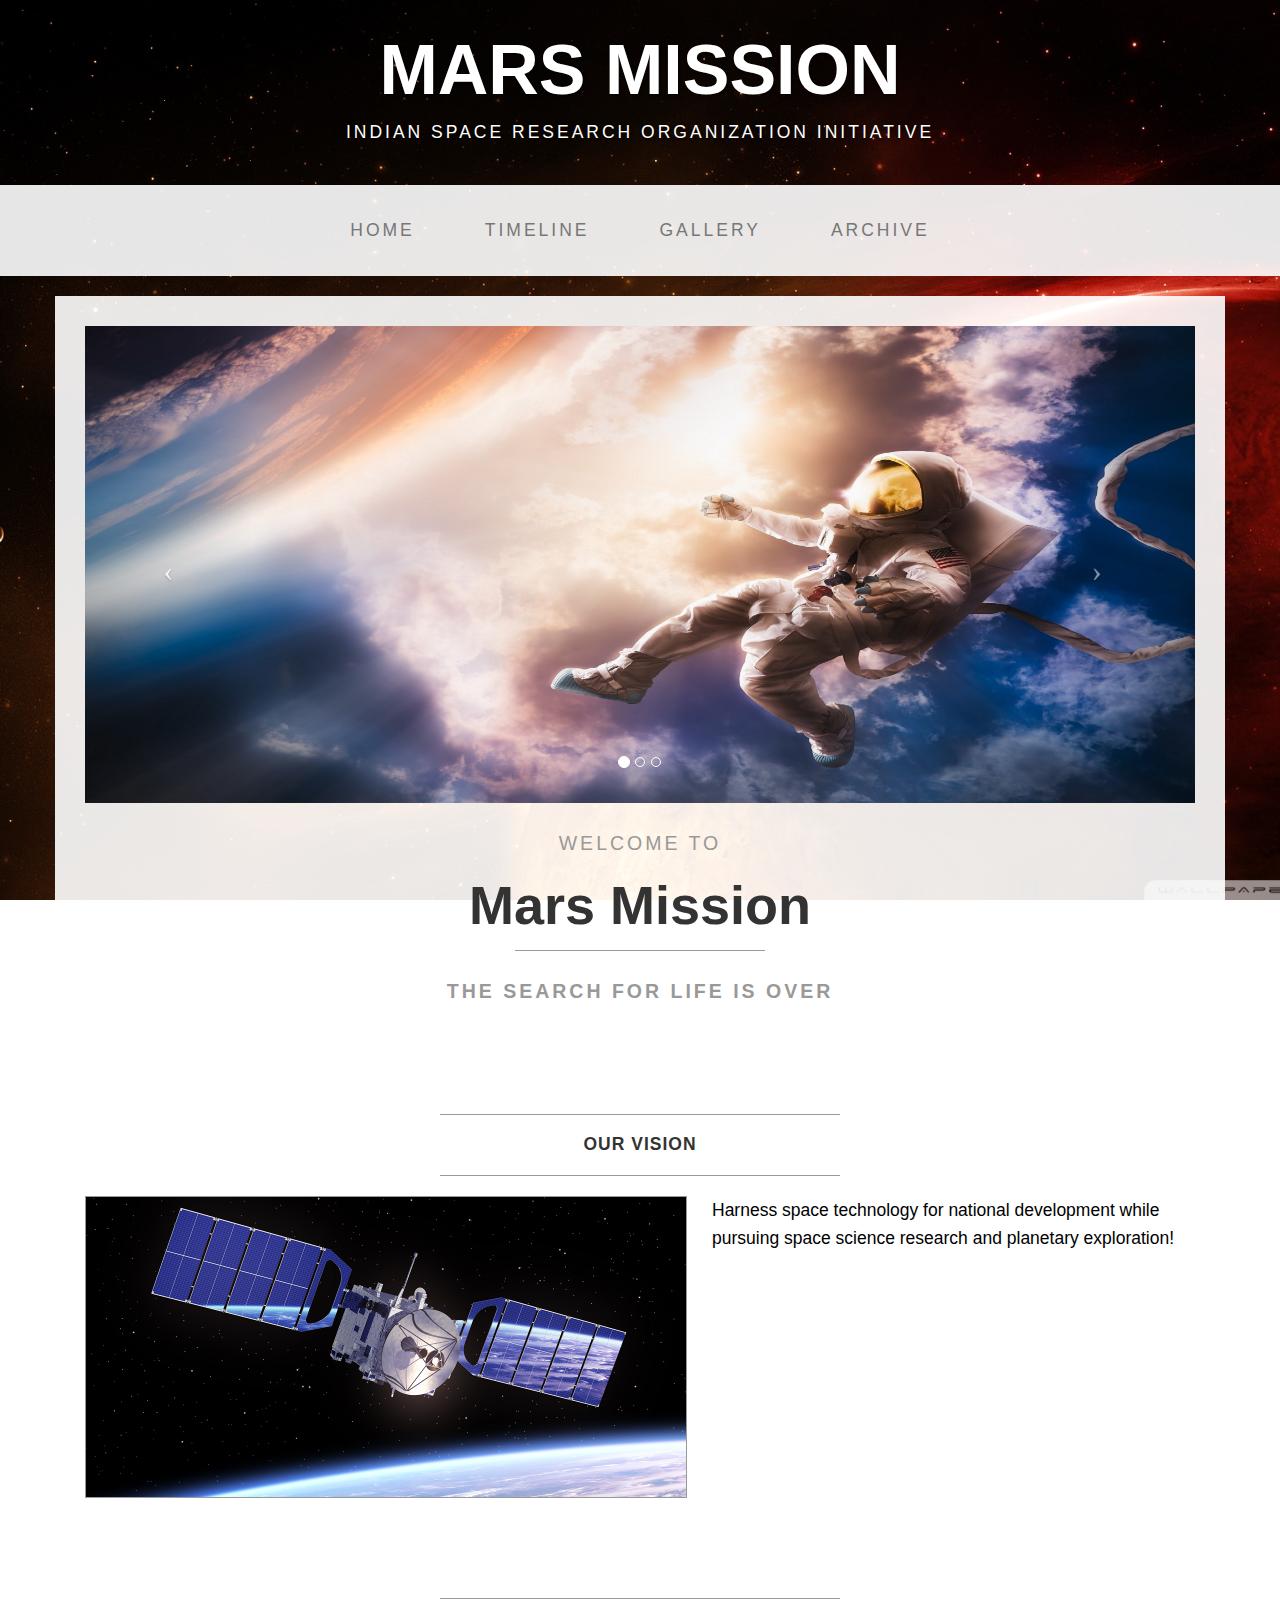
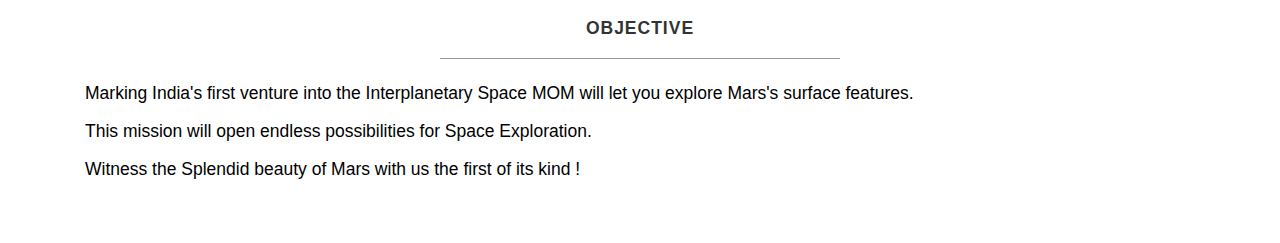
<file: index.html>
<!DOCTYPE html>
<html lang="en">

<head>
    <meta charset="utf-8">
    <meta name="viewport" content="width=device-width, initial-scale=1.0">
    <meta name="description" content="">
    <meta name="author" content="">

    <title>MARS MISSION</title>

    <!-- CSS -->
    <link href="css/bootstrap.css" rel="stylesheet">

    <link href="css/business-casual.css" rel="stylesheet">
</head>

<body>

    <div class="brand">MARS MISSION</div>
    <div class="address-bar">INDIAN SPACE RESEARCH ORGANIZATION INITIATIVE</div>

    <nav class="navbar navbar-default" role="navigation">
        <div class="container">
            <div class="navbar-header">
                <button type="button" class="navbar-toggle" data-toggle="collapse" data-target=".navbar-ex1-collapse">
                    <span class="sr-only">Toggle navigation</span>
                    <span class="icon-bar"></span>
                    <span class="icon-bar"></span>
                    <span class="icon-bar"></span>
                </button>
                <a class="navbar-brand" href="index.html">MARS MISSION</a>
            </div>

            <!-- Links-->
            <div class="collapse navbar-collapse navbar-ex1-collapse">
                <ul class="nav navbar-nav">
                    <li><a href="index.html">Home</a>
                    </li>
                    <li><a href="timeline.html">Timeline</a>
                    </li>
                    <li><a href="gallery.html">Gallery</a>
                    </li>
                    <li><a href="archive.html">Archive</a>
                    </li>
                </ul>
            </div>
        </div>
        <!--container -->
    </nav>

    <div class="container">

        <div class="row">
            <div class="box">
                <div class="col-lg-12 text-center">
                    <div id="carousel-example-generic" class="carousel slide">
                        <!-- commands -->
                        <ol class="carousel-indicators hidden-xs">
                            <li data-target="#carousel-example-generic" data-slide-to="0" class="active"></li>
                            <li data-target="#carousel-example-generic" data-slide-to="1"></li>
                            <li data-target="#carousel-example-generic" data-slide-to="2"></li>
                        </ol>

                        <!-- slides -->
                        <div class="carousel-inner">
                            <div class="item active">
                                <img class="img-responsive img-full" src="img/special3s.jpg" alt="">
                            </div>
                            <div class="item">
                                <img class="img-responsive img-full" src="img/special4.jpg" alt="">
                            </div>
                            <div class="item">
                                <img class="img-responsive img-full" src="img/intro-pic1.jpg" alt="">
                            </div>
                        </div>

                        <!-- Controls -->
                        <a class="left carousel-control" href="#carousel-example-generic" data-slide="prev">
                            <span class="icon-prev"></span>
                        </a>
                        <a class="right carousel-control" href="#carousel-example-generic" data-slide="next">
                            <span class="icon-next"></span>
                        </a>
                    </div>
                    <h2>
                        <small>Welcome to</small>
                    </h2>
                    <h1>
                        <span class="brand-name">Mars mission</span>
                    </h1>
                    <hr class="tagline-divider">
                    <h2>
                        <small><strong>The Search For Life is Over </strong></small>
                    </h2>
                </div>
            </div>
        </div>

        <div class="row">
            <div class="box">
                <div class="col-lg-12">
                    <hr>
                    <h2 class="intro-text text-center"> <strong>OUR VISION</strong>
                    </h2>
                    <hr>
                    <img class="img-responsive img-border img-left" src="img/intro-pic.jpg" alt="">
                    <hr class="visible-xs">
                  
                    <p>Harness space technology for national development while pursuing space science research and planetary exploration! </p>
                </div>
            </div>
        </div>

        <div class="row">
            <div class="box">
                <div class="col-lg-12">
                    <hr>
                    <h2 class="intro-text text-center"><strong>OBJECTIVE</strong>
                    </h2>
                    <hr>
                    <p>Marking India's first venture into the Interplanetary Space MOM will let you explore Mars's surface features. </p>
                    <p>This mission will open endless possibilities for Space Exploration.</p>
					<p>Witness the Splendid beauty of Mars with us the first of its kind !</p>
                </div>
            </div>
        </div>

    </div>
    



    <!-- JavaScript -->
    <script src="js/jquery-1.10.2.js"></script>
    <script src="js/bootstrap.js"></script>
    <script>
    // Activates the Carousel
    $('.carousel').carousel({
        interval: 5000
    })
    </script>

</body>

</html>
</file>
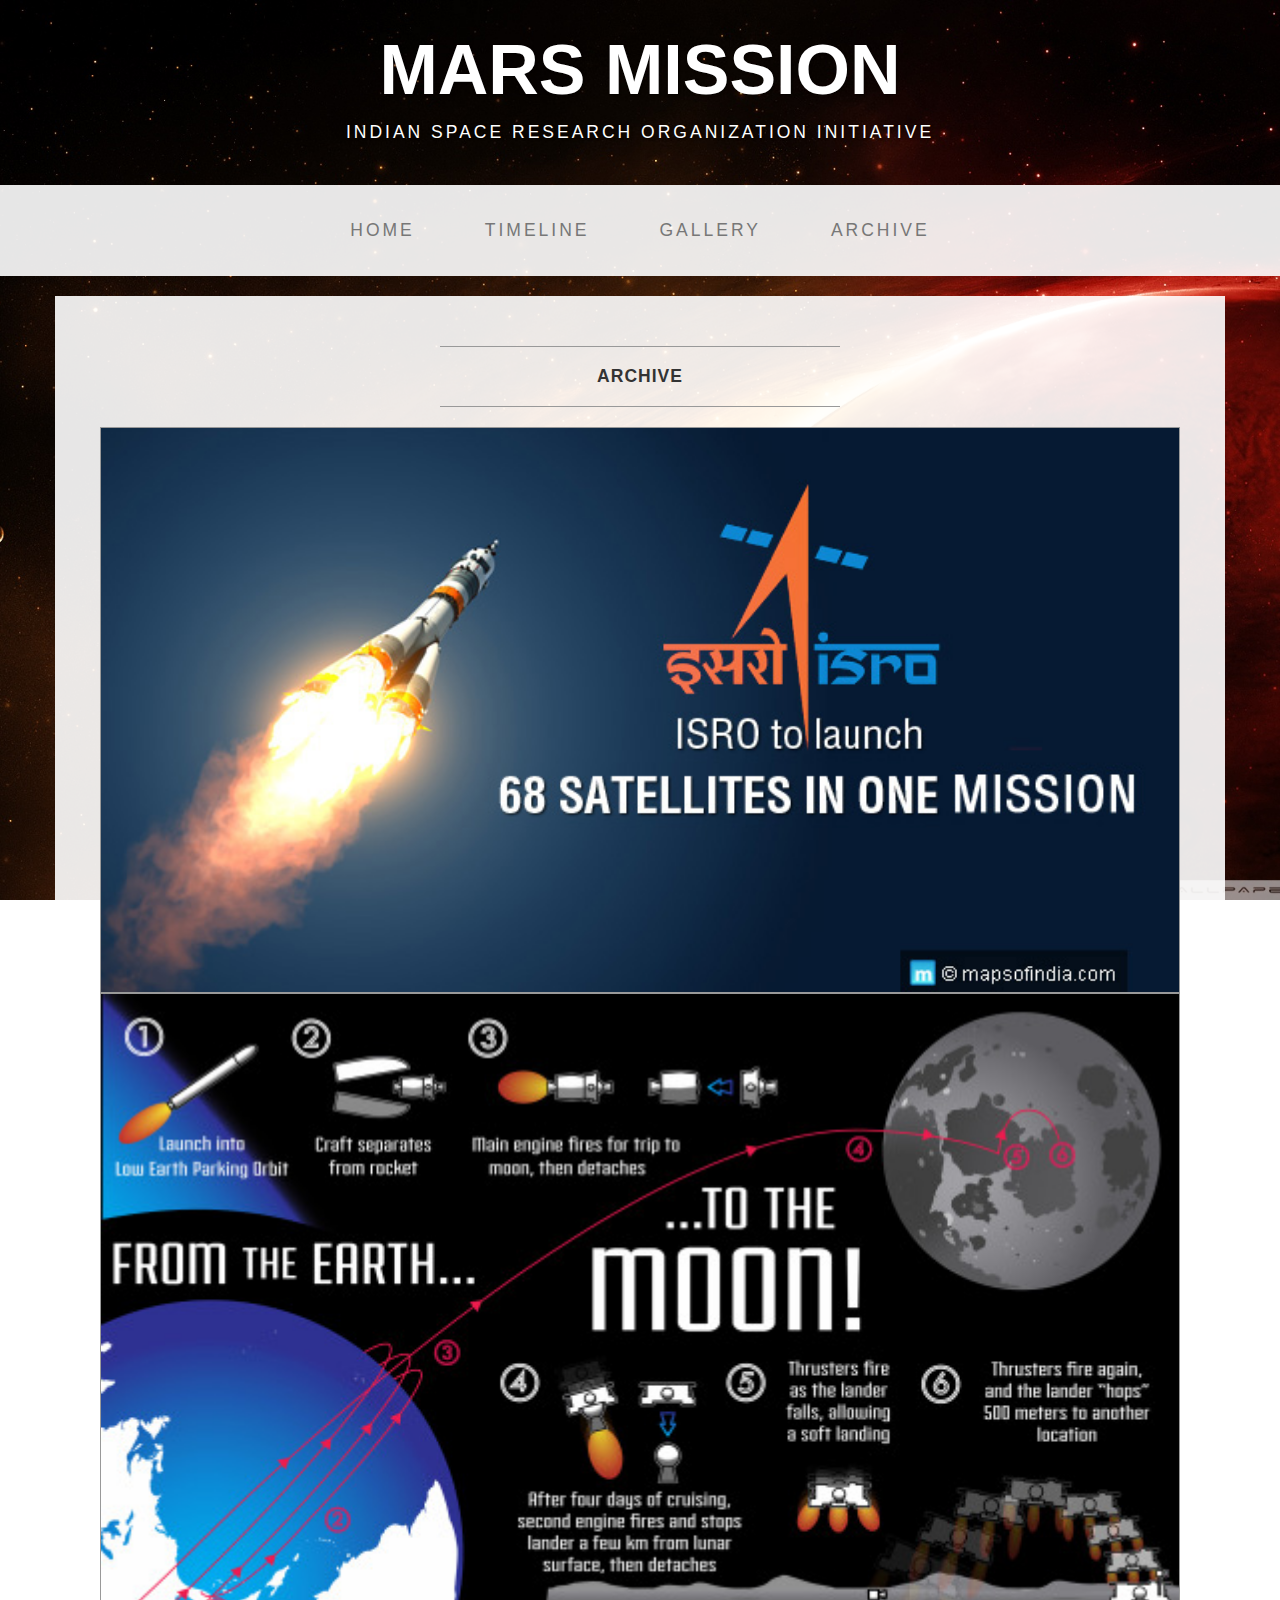
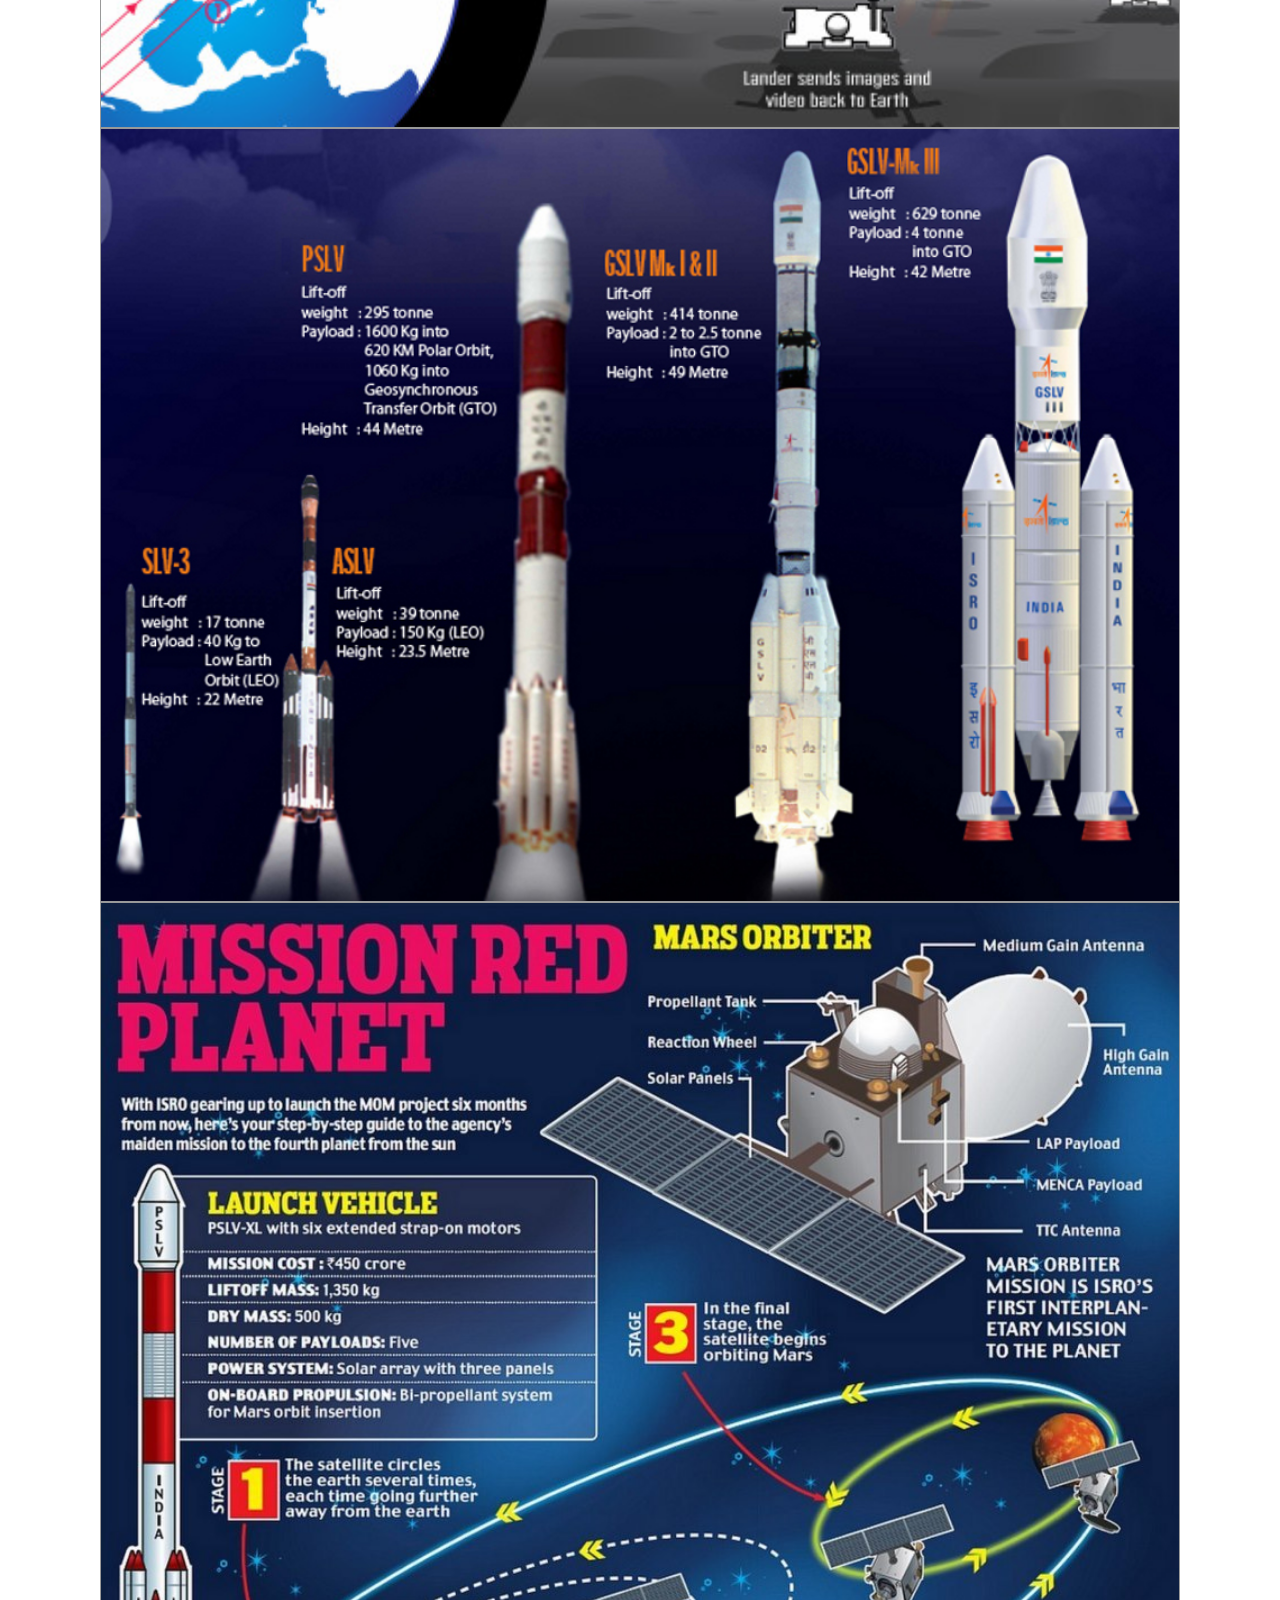
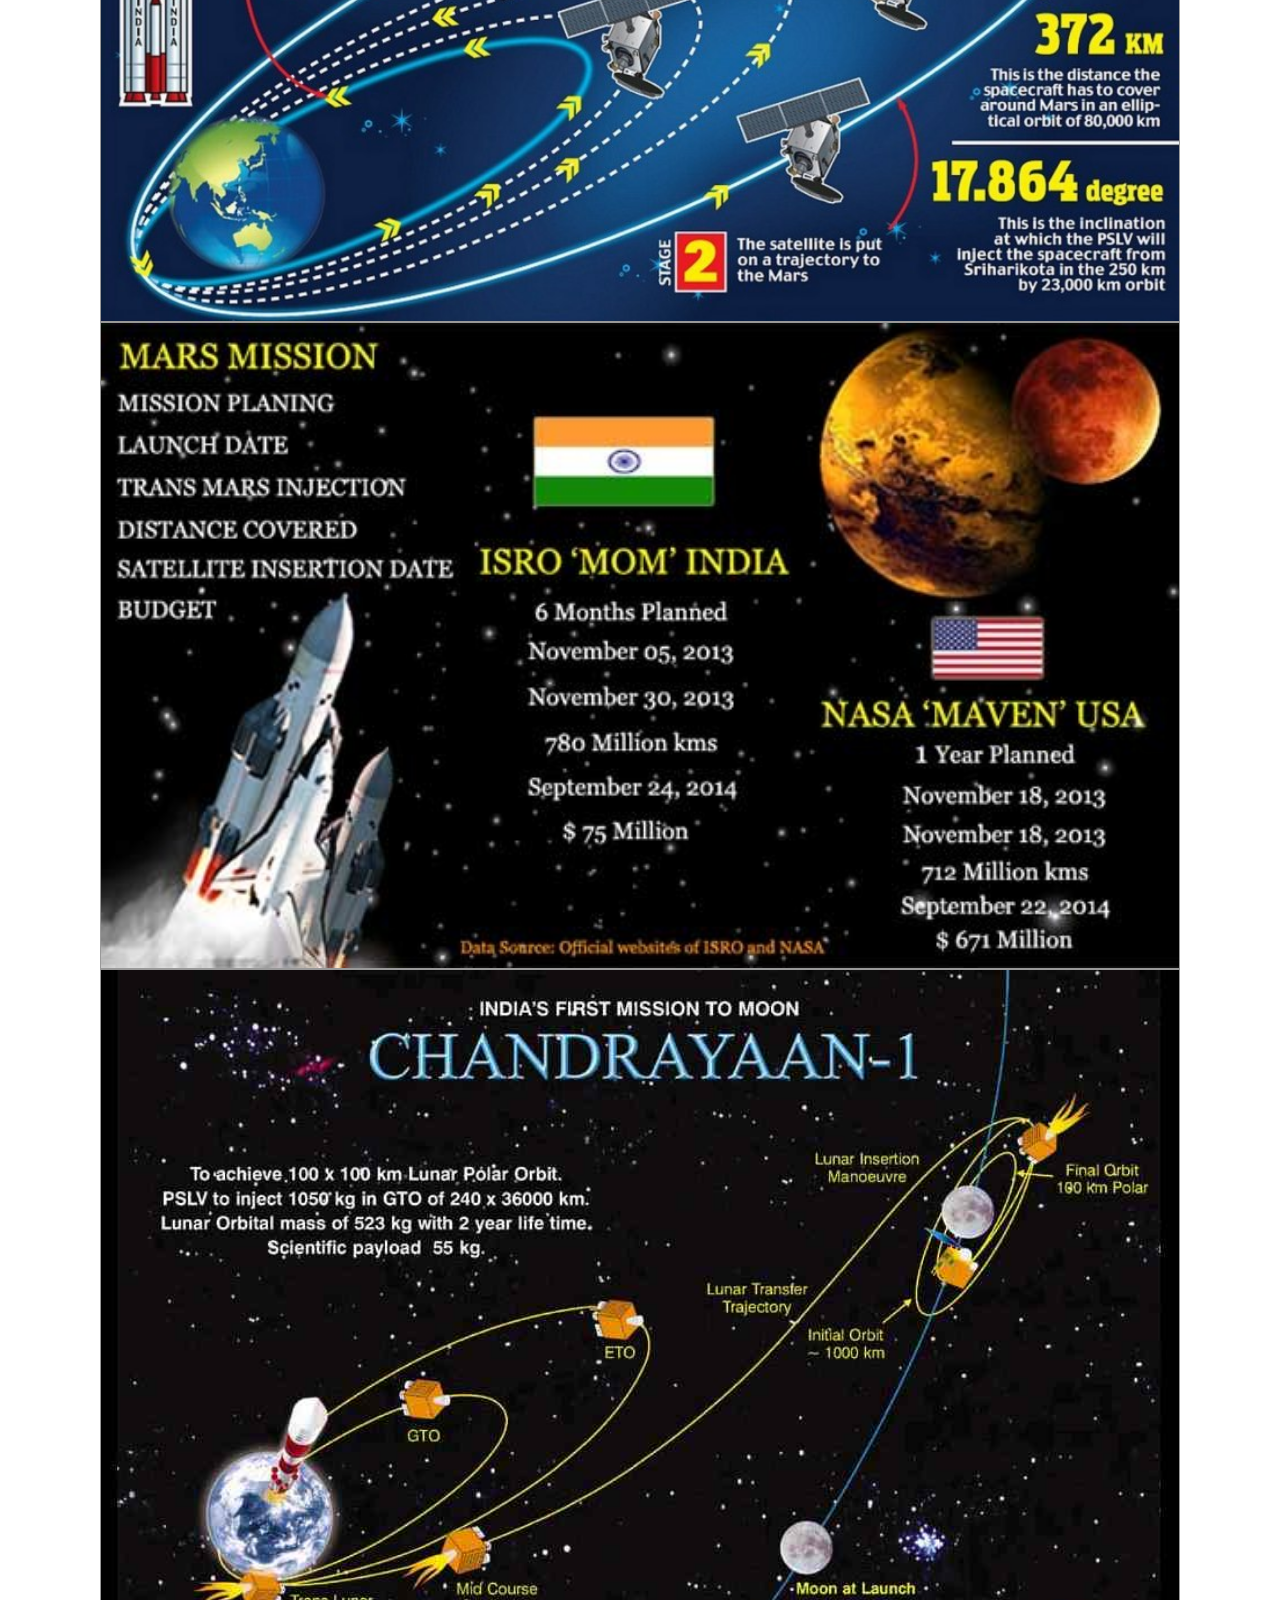
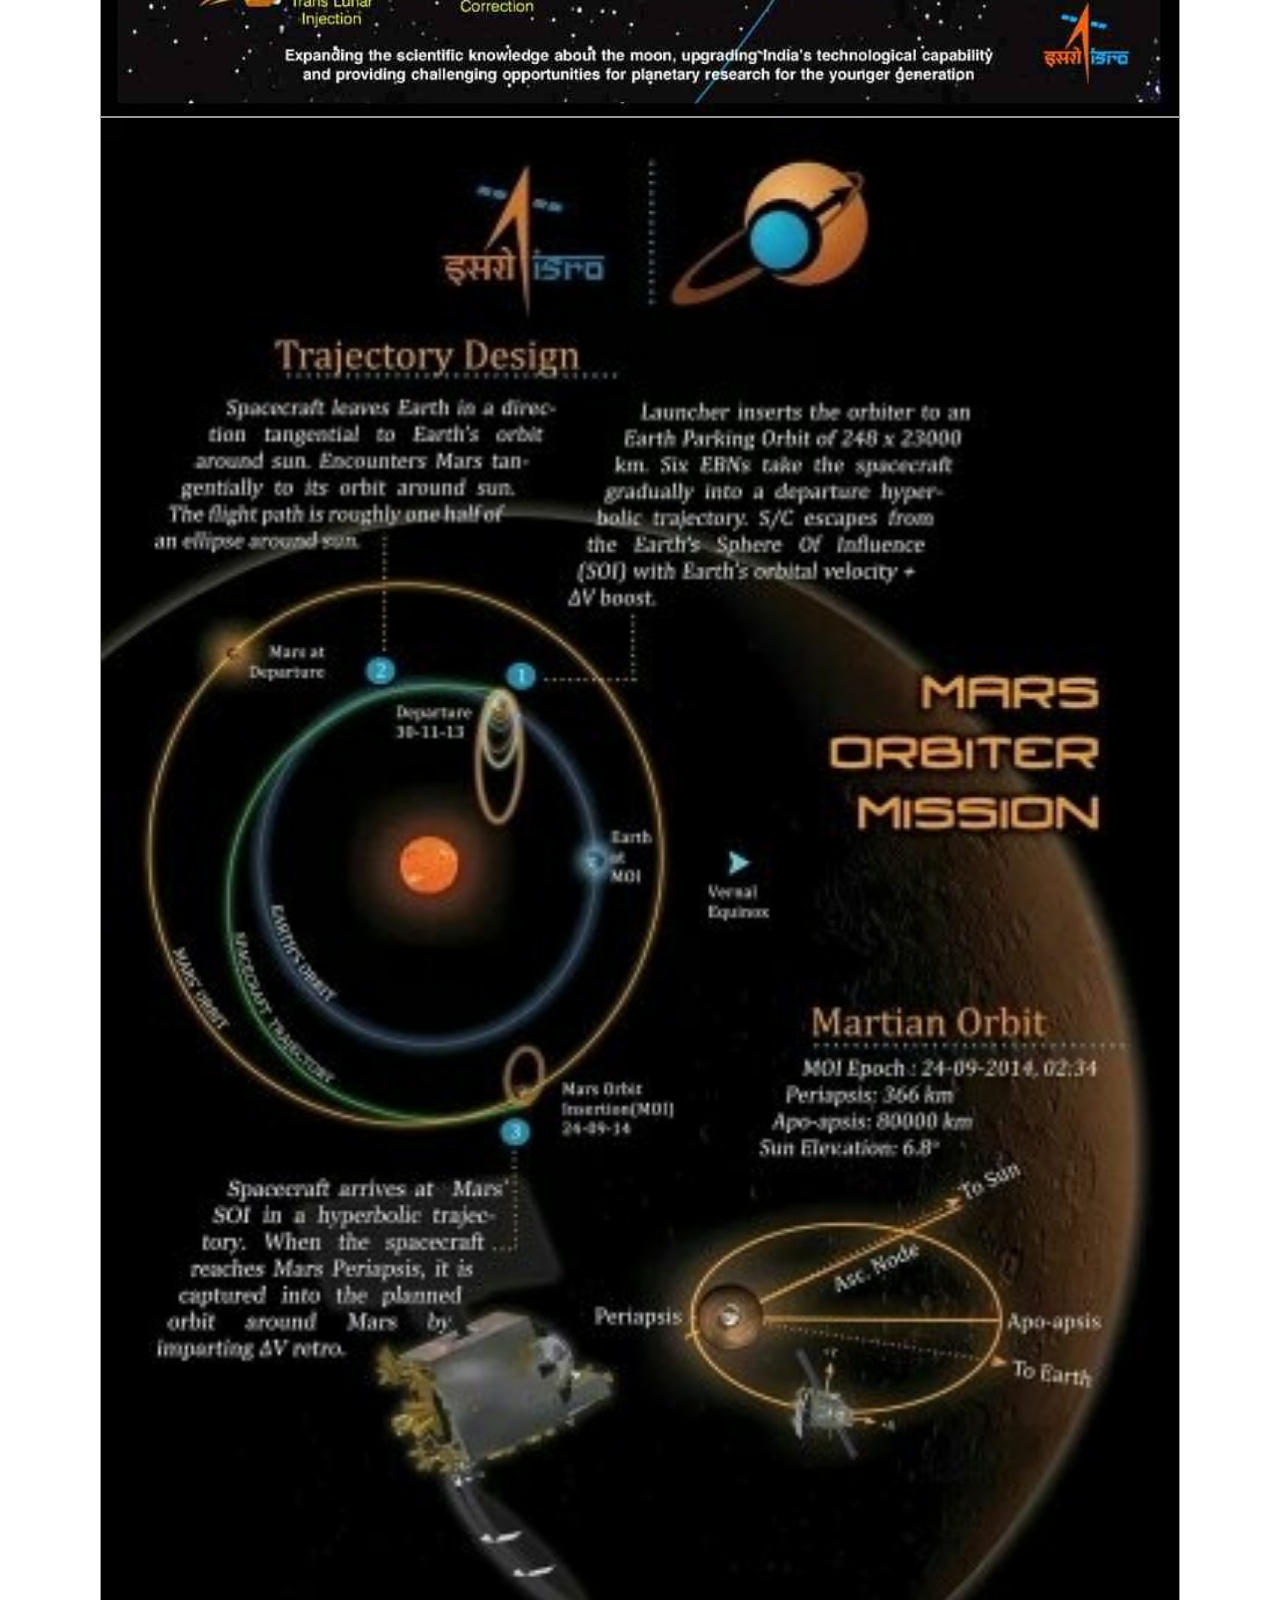
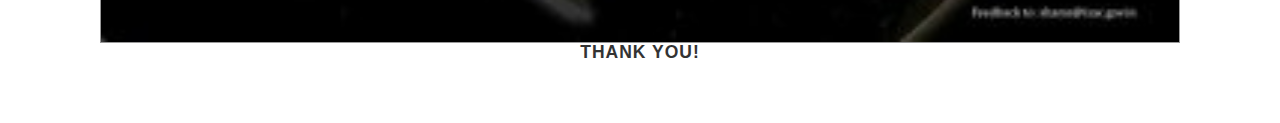
<file: archive.html>
<!DOCTYPE html>
<html lang="en">

<head>
    <meta charset="utf-8">
    <meta name="viewport" content="width=device-width, initial-scale=1.0">
    <meta name="description" content="">
    <meta name="author" content="">

    <title>Archive-Mars Mission</title>

    <!--CSS -->
    <link href="css/bootstrap.css" rel="stylesheet">

    <link href="css/business-casual.css" rel="stylesheet">
</head>

<body>

    <div class="brand">MARS MISSION</div>
    <div class="address-bar">INDIAN SPACE RESEARCH ORGANIZATION INITIATIVE</div>

    <nav class="navbar navbar-default" role="navigation">
        <div class="container">
            <div class="navbar-header">
                <button type="button" class="navbar-toggle" data-toggle="collapse" data-target=".navbar-ex1-collapse">
                    <span class="sr-only">Toggle navigation</span>
                    <span class="icon-bar"></span>
                    <span class="icon-bar"></span>
                    <span class="icon-bar"></span>
                </button>
                <a class="navbar-brand" href="index.html">MARS MISSION</a>
            </div>

            <!-- links-->
            <div class="collapse navbar-collapse navbar-ex1-collapse">
                <ul class="nav navbar-nav">
                    <li><a href="index.html">Home</a>
                    </li>
                    <li><a href="timeline.html">Timeline</a>
                    </li>
                    <li><a href="gallery.html">Gallery</a>
                    </li>
                    <li><a href="archive.html">Archive</a>
                    </li>
                </ul>
            </div>
        </div>
        <!-- /.container -->
    </nav>

    <div class="container">

        <div class="row">
            <div class="box">
                <div class="col-lg-12">
                    <hr>
                    <h2 class="intro-text text-center"> <strong>archive</strong>
                    </h2>
                    <hr>
				<div class="col-lg-12 text-center">
                    <img class="img-responsive img-border img-full" src="img\archive1.jpg" alt="">
				</div>
				
				<hr>
				<div class="col-lg-12 text-center">
                    <img class="img-responsive img-border img-full" src="img\archive2.jpg" alt="">
				</div>
				<div class="col-lg-12 text-center">
                    <img class="img-responsive img-border img-full" src="img\archive3.jpg" alt="">
				</div>
				<div class="col-lg-12 text-center">
                    <img class="img-responsive img-border img-full" src="img\archive4.jpg" alt="">
				</div>
				<div class="col-lg-12 text-center">
                    <img class="img-responsive img-border img-full" src="img\archive5.jpg" alt="">
				</div><div class="col-lg-12 text-center">
                    <img class="img-responsive img-border img-full" src="img\archive6.jpg" alt="">
				</div><div class="col-lg-12 text-center">
                    <img class="img-responsive img-border img-full" src="img\archive7.jpg" alt="">
				</div>
				</div>
				<h1 class="intro-text text-center"><strong>THANK YOU!</strong></h1>
				
    <!-- JavaScript -->
    <script src="js/jquery-1.10.2.js"></script>
    <script src="js/bootstrap.js"></script>

</body>

</html>
</file>
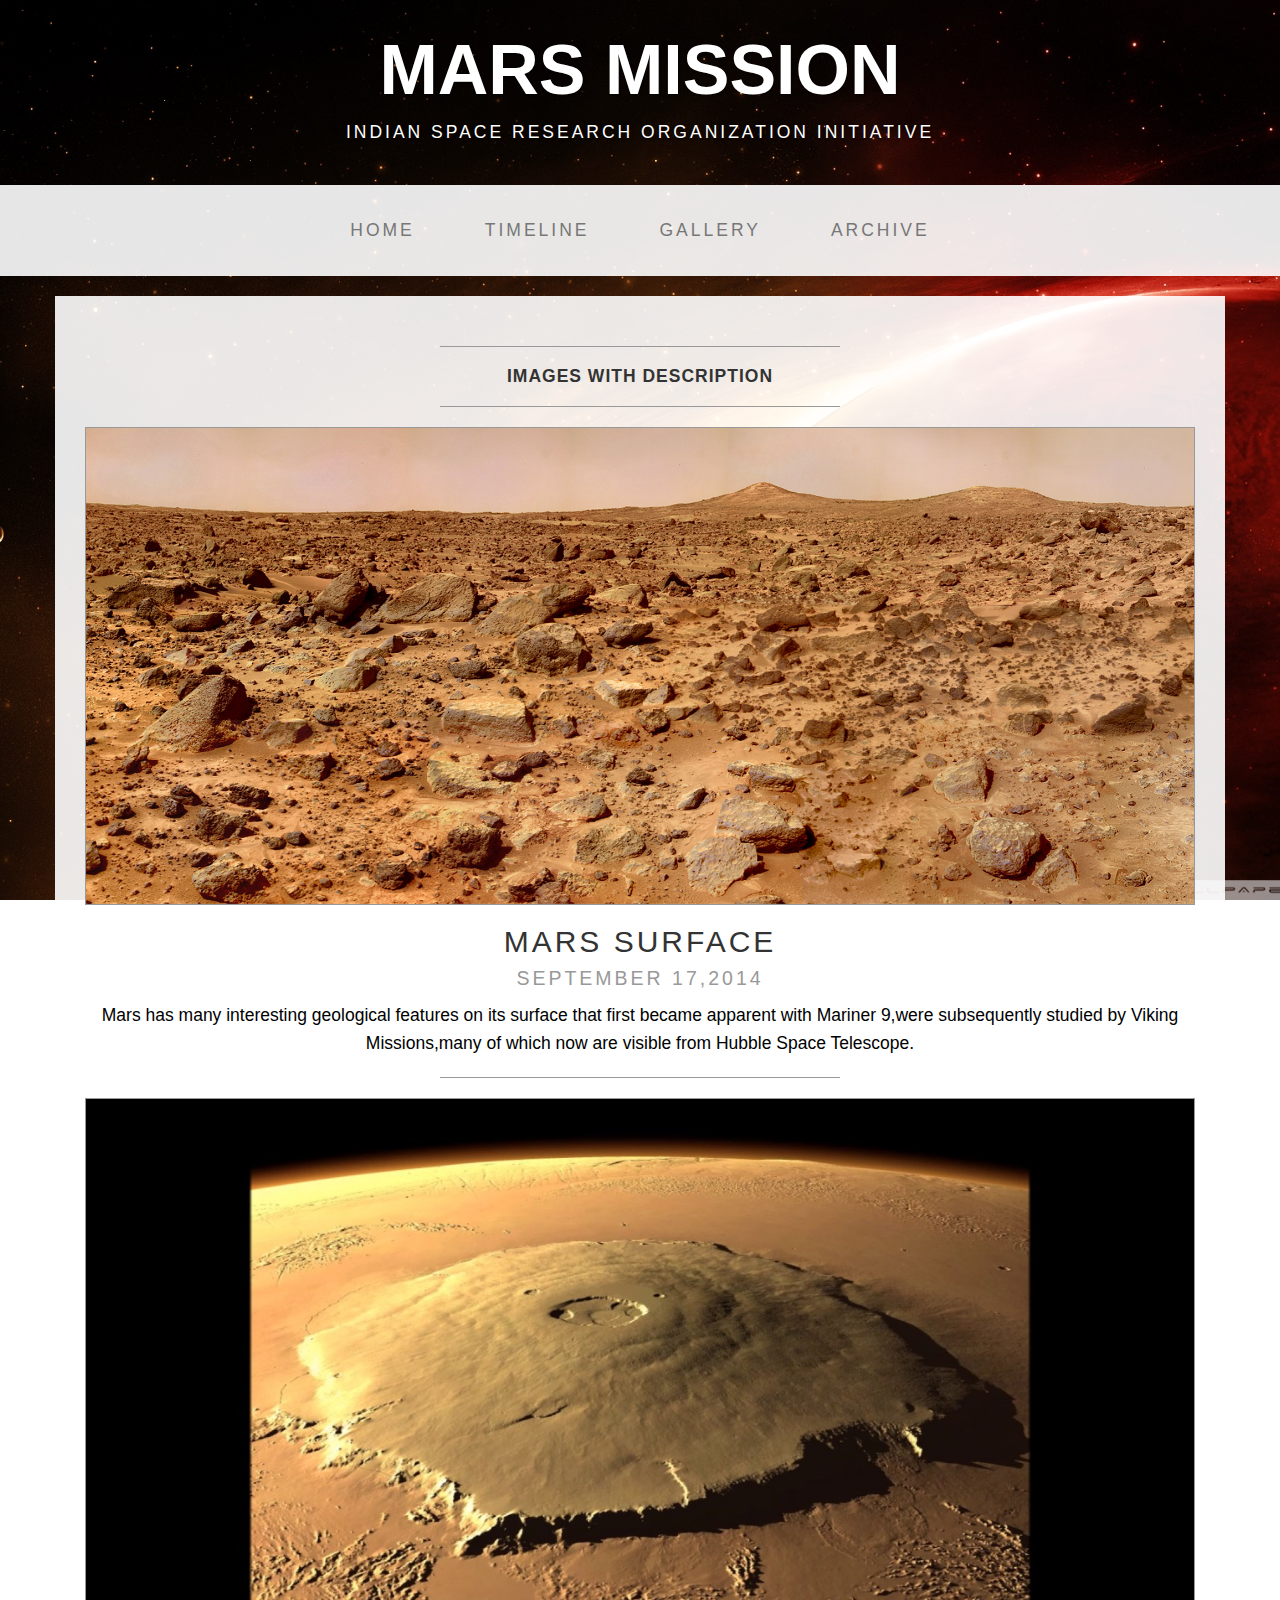
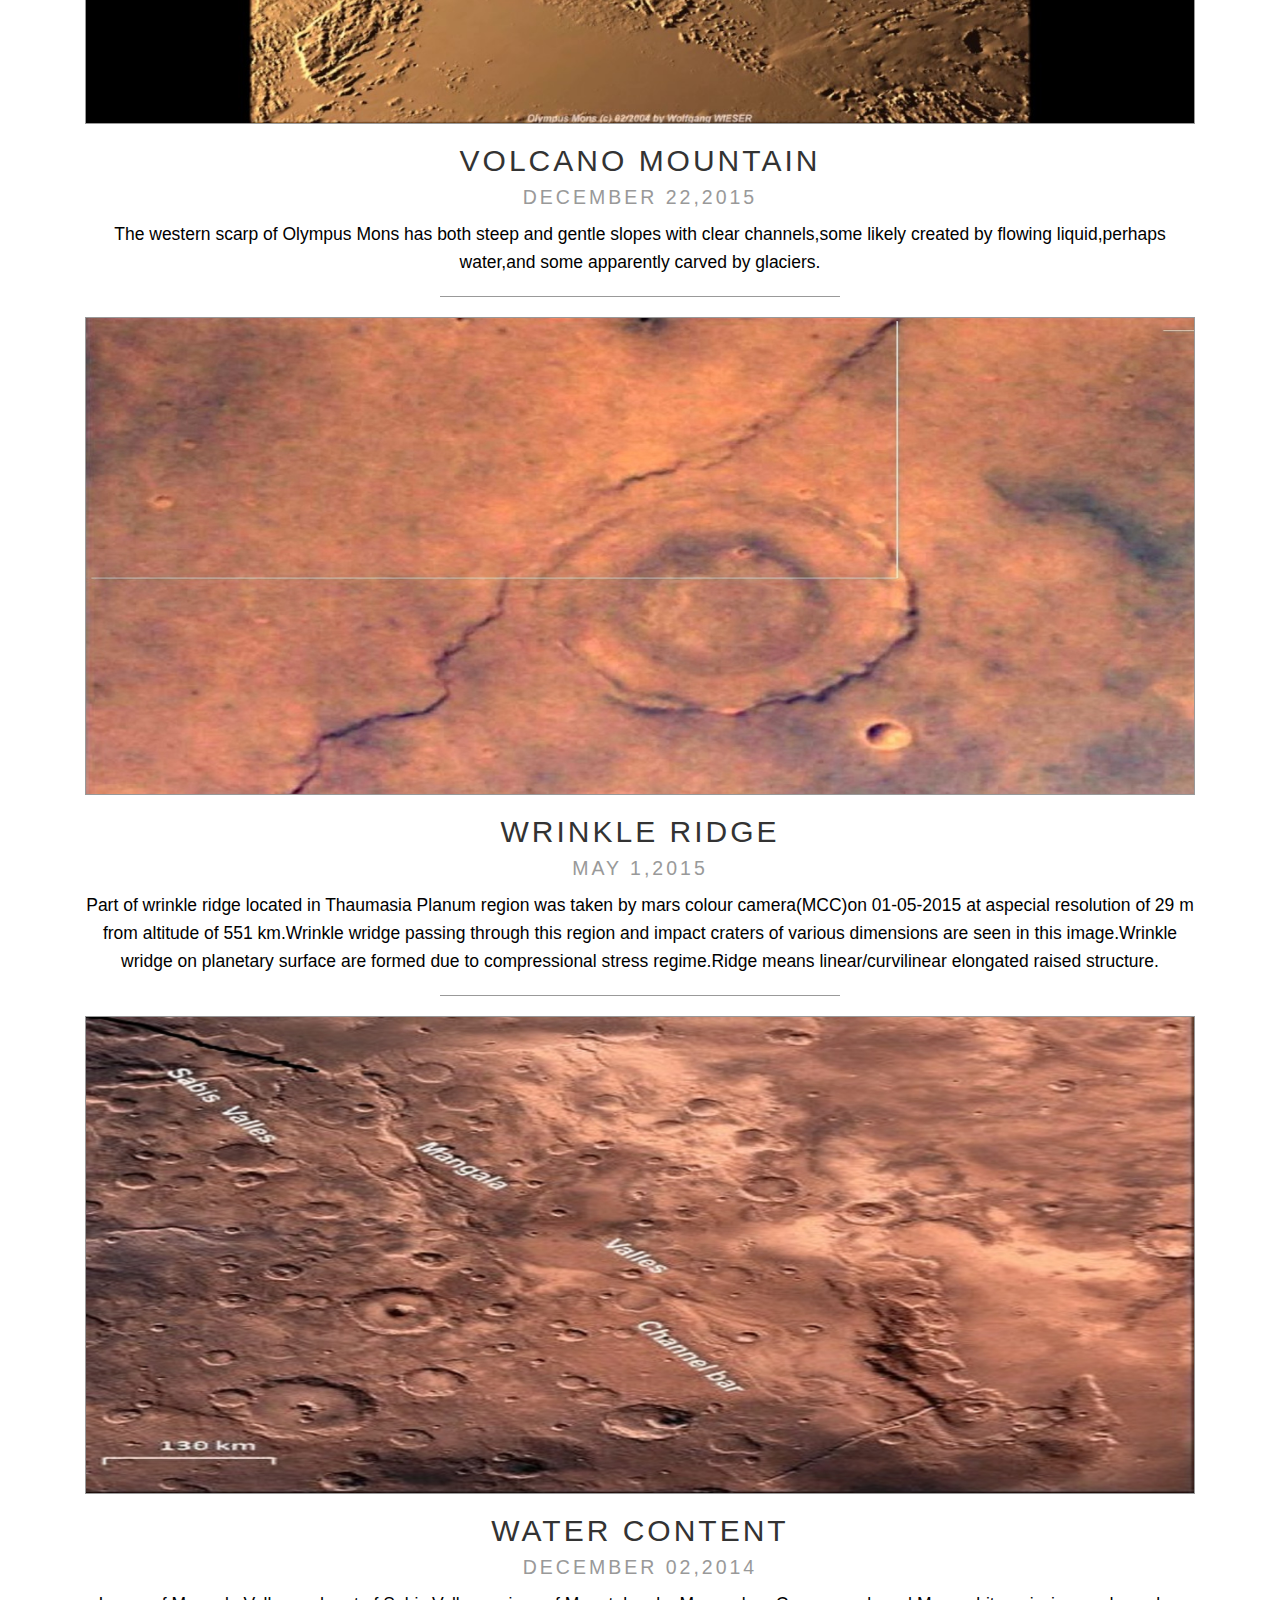
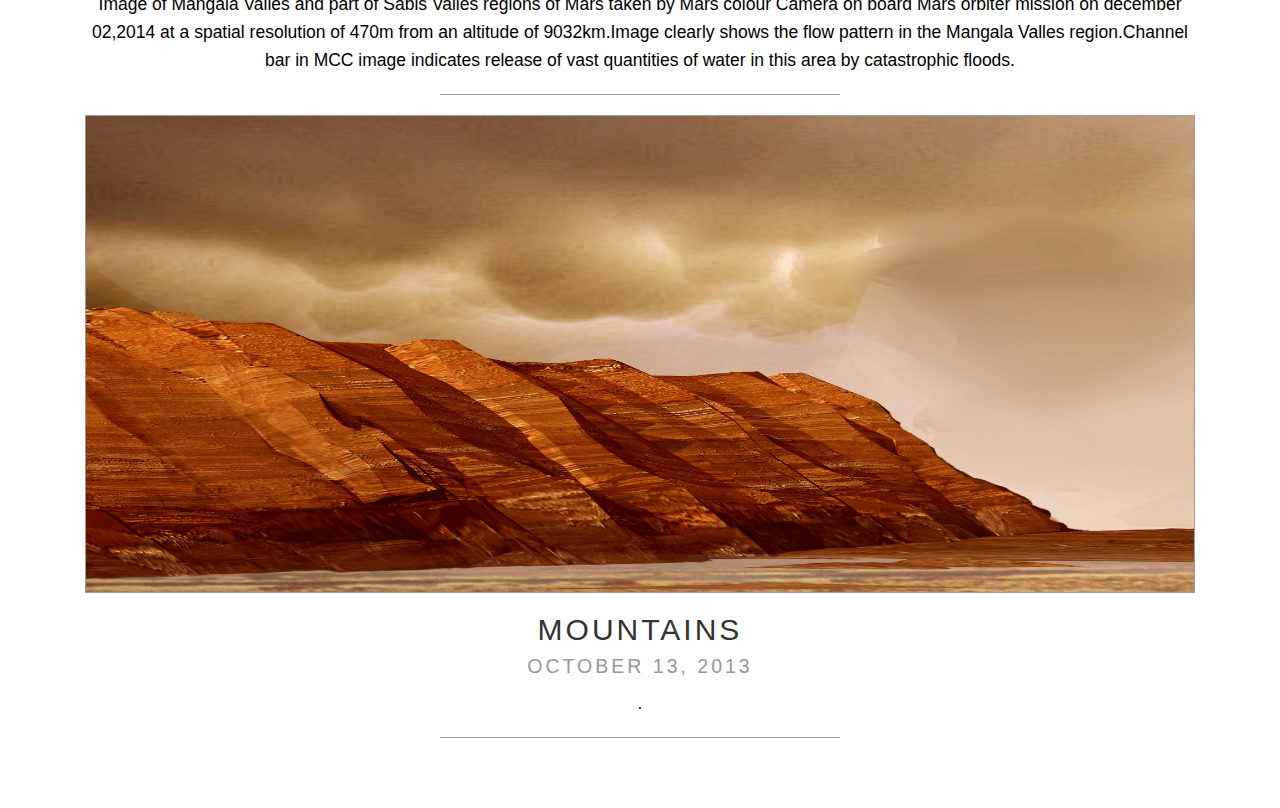
<file: gallery.html>
<!DOCTYPE html>
<html lang="en">

<head>
    <meta charset="utf-8">
    <meta name="viewport" content="width=device-width, initial-scale=1.0">
    <meta name="description" content="">
    <meta name="author" content="">

    <title>Gallery-Mars Mission</title>

    <!-- CSS -->
    <link href="css/bootstrap.css" rel="stylesheet">

    <link href="css/business-casual.css" rel="stylesheet">
</head>

<body>

    <div class="brand">MARS MISSION</div>
    <div class="address-bar">INDIAN SPACE RESEARCH ORGANIZATION INITIATIVE</div>

    <nav class="navbar navbar-default" role="navigation">
        <div class="container">
            <div class="navbar-header">
                <button type="button" class="navbar-toggle" data-toggle="collapse" data-target=".navbar-ex1-collapse">
                    <span class="sr-only">Toggle navigation</span>
                    <span class="icon-bar"></span>
                    <span class="icon-bar"></span>
                    <span class="icon-bar"></span>
                </button>
                <a class="navbar-brand" href="index.html">MARS MISSION</a>
            </div>

            <!-- links -->
            <div class="collapse navbar-collapse navbar-ex1-collapse">
                <ul class="nav navbar-nav">
                    <li><a href="index.html">Home</a>
                    </li>
                    <li><a href="timeline.html">Timeline</a>
                    </li>
                    <li><a href="gallery.html">Gallery</a>
                    </li>
                    <li><a href="archive.html">Archive</a>
                    </li>
                </ul>
            </div>
        </div>
        <!-- /.container -->
    </nav>

    <div class="container">

        <div class="row">
            <div class="box">
                <div class="col-lg-12">
                    <hr>
                    <h2 class="intro-text text-center"> <strong>Images with Description</strong>
                    </h2>
                    <hr>
                </div>
                <div class="col-lg-12 text-center">
                    <img class="img-responsive img-border img-full" src="img\gallery1.jpg" alt="">
                    <h2>Mars Surface
                        <br>
                        <small>September 17,2014</small>
                    </h2>
                    <p>Mars has many interesting geological features on its surface that first became apparent with Mariner 9,were subsequently studied by Viking Missions,many of which now are visible from Hubble Space Telescope.</p>
                    <hr>
                </div>
                <div class="col-lg-12 text-center">
                    <img class="img-responsive img-border img-full" src="img\gallery2.jpg" alt="">
                    <h2>Volcano Mountain
                        <br>
                        <small>December 22,2015</small>
                    </h2>
                    <p>The western scarp of Olympus Mons has both steep and gentle slopes with clear channels,some likely created by flowing liquid,perhaps water,and some apparently carved by glaciers.</p>

                    <hr>
                </div>
                <div class="col-lg-12  text-center" id="adjust-img">
                    <img class="img-responsive img-border img-full" src="img\gallery3.jpg" alt="">
                    <h2>Wrinkle ridge
                        <br>
                        <small>May 1,2015</small>
                    </h2>
                    <p>Part of wrinkle ridge located in Thaumasia Planum region was taken by mars colour camera(MCC)on 01-05-2015 at aspecial resolution of 29 m from altitude of 551 km.Wrinkle wridge passing through this region and impact craters of various dimensions are seen in this image.Wrinkle wridge on planetary surface are formed due to compressional stress regime.Ridge means linear/curvilinear elongated raised structure. </p>
                    <hr>
                </div>
				<div class="col-lg-12 text-center">
                    <img class="img-responsive img-border img-full" src="img\gallery4.jpg" alt="">
                    <h2>Water Content
                        <br>
                        <small>December 02,2014</small>
                    </h2>
                    <p>Image of Mangala Valles and part of Sabis Valles regions of Mars taken by Mars colour Camera on board Mars orbiter mission on december 02,2014 at a spatial resolution of 470m from an altitude of 9032km.Image clearly shows the flow pattern in the Mangala Valles region.Channel bar in MCC image indicates release of vast quantities of water in this area by catastrophic floods.</p>
                    <hr>
                </div>
				<div class="col-lg-12 text-center">
                    <img class="img-responsive img-border img-full" src="img\gallery5.jpg" alt="">
                    <h2>Mountains 
                        <br>
                        <small>October 13, 2013</small>
                    </h2>
                    <p>.</p>
                    
                    <hr>
                </div>
	</div>
    <!-- JavaScript -->
    <script src="js/jquery-1.10.2.js"></script>
    <script src="js/bootstrap.js"></script>

</body>

</html>
</file>
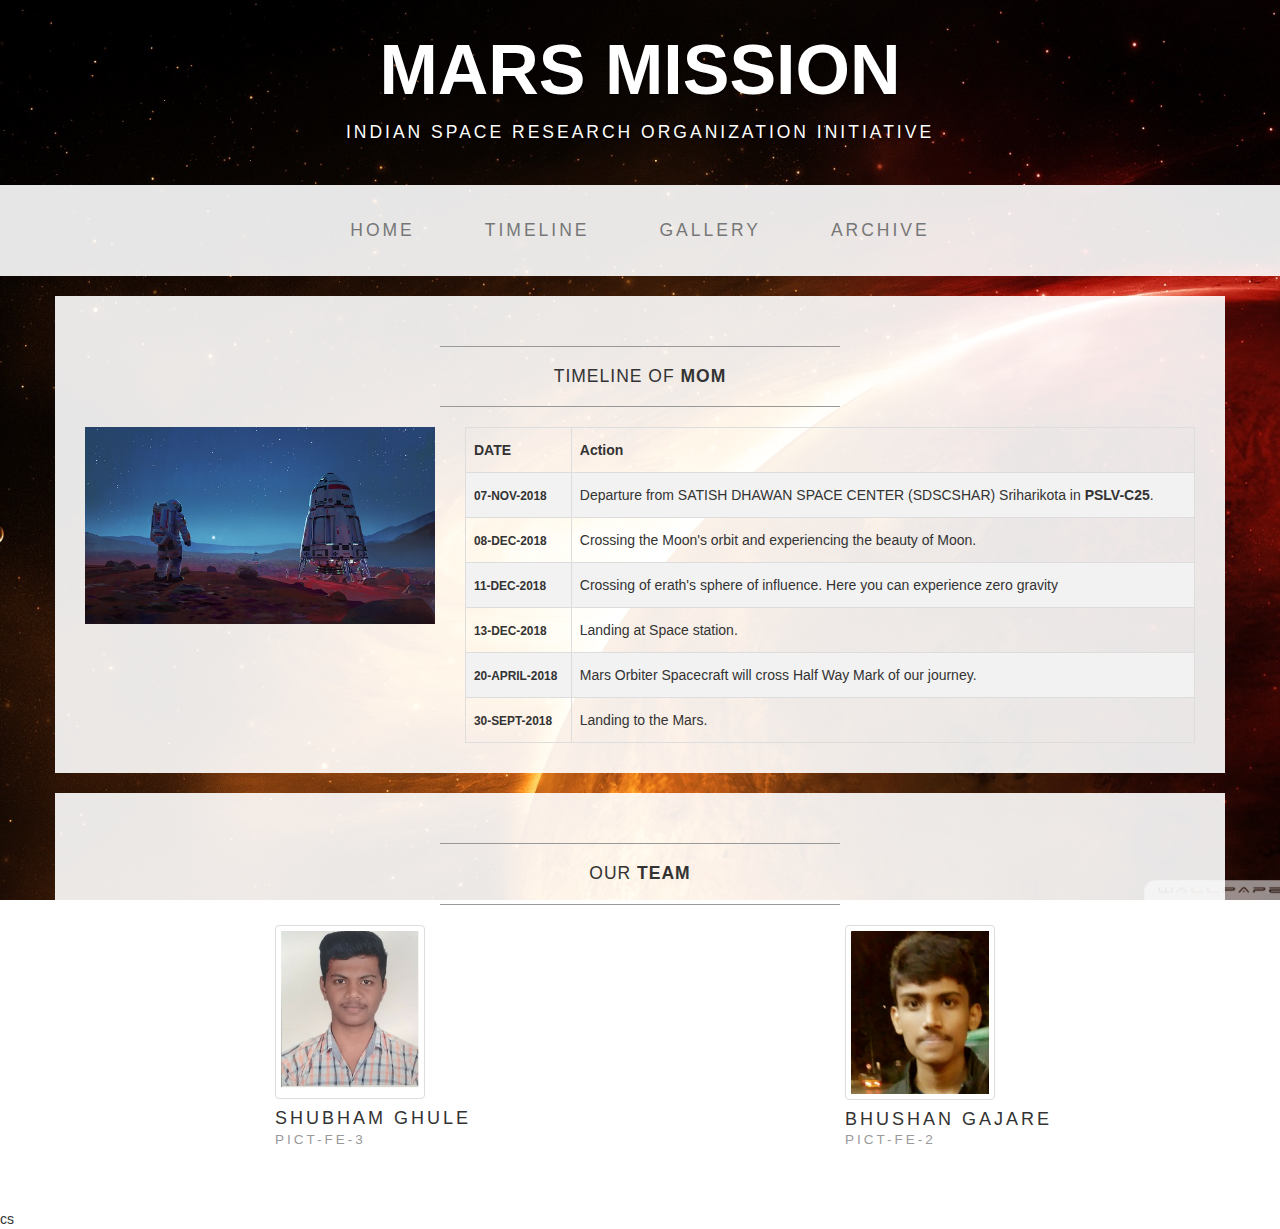
<file: timeline.html>
<!DOCTYPE html>
<html lang="en">

<head>
    <meta charset="utf-8">
    <meta name="viewport" content="width=device-width, initial-scale=1.0">
    <meta name="description" content="">
    <meta name="author" content="">

    <title>Timeline-Mars Mission</title>

    <!--  CSS -->
    <link href="css/bootstrap.css" rel="stylesheet">

    <link href="css/business-casual.css" rel="stylesheet">
</head>

<body>

    <div class="brand">MARS MISSION</div>
    <div class="address-bar">INDIAN SPACE RESEARCH ORGANIZATION INITIATIVE</div>

    <nav class="navbar navbar-default" role="navigation">
        <div class="container">
            <div class="navbar-header">
                <button type="button" class="navbar-toggle" data-toggle="collapse" data-target=".navbar-ex1-collapse">
                    <span class="sr-only">Toggle navigation</span>
                    <span class="icon-bar"></span>
                    <span class="icon-bar"></span>
                    <span class="icon-bar"></span>
                </button>
                <a class="navbar-brand" href="index.html">MARS MISSION</a>
            </div>

            <!-- links -->
            <div class="collapse navbar-collapse navbar-ex1-collapse">
                <ul class="nav navbar-nav">
                    <li><a href="index.html">Home</a>
                    </li>
                    <li><a href="timeline.html">Timeline</a>
                    </li>
                    <li><a href="gallery.html">Gallery</a>
                    </li>
                    <li><a href="archive.html">Archive</a>
                    </li>
                </ul>
            </div>
            
        </div>
        <!-- /.container -->
    </nav>

    <div class="container">

        <div class="row">
            <div class="box">
                <div class="col-lg-12">
                    <hr>
                    <h2 class="intro-text text-center">Timeline of<strong> MOM</strong>
                    </h2>
                    <hr>
                </div>
                <div class="col-md-4">
                    <img class="img-responsive img-border-left" src="img\special2.jpg" alt="">
                </div>
                <div class="col-md-8">
                   
					<table class=".table-condensed " id="customers">
                                  <tr>
                                    <th>DATE</th>
                                    <th>Action</th>
                                    
                                  </tr>
                                  <tr>
                                    <tH><small>07-NOV-2018</small></tH>
                                    <td>Departure from SATISH DHAWAN SPACE CENTER (SDSCSHAR) Sriharikota in <strong>PSLV-C25</strong>.</td>
                                    
                                  </tr>
                                  <tr>
                                    <tH><small>08-DEC-2018</small></tH>
                                    <td>Crossing the Moon's orbit and experiencing the beauty of Moon.</td>
                                    
                                  </tr>
                                  <tr>
                                    <tH><small>11-DEC-2018</small></tH>
                                    <td>Crossing of erath's sphere of influence.
                                                Here you can experience zero gravity
                                    </td>
                                  </tr>

                                  <tr>
                                    <tH><small>13-DEC-2018</small></tH>
                                    <td>Landing at Space station.</td>
                                  </tr>

                                  <tr>
                                    <tH><small>20-APRIL-2018</small></tH>
                                    <td>Mars Orbiter Spacecraft will cross Half Way Mark of our journey.</td>
                                  </tr>

                                  <tr>
                                    <tH><small>30-SEPT-2018</small></tH>
                                    <td>Landing to the Mars.</td>
                                  </tr>

                                   
                                
                                </table>
					
					
                </div>
                <div class="clearfix"></div>
            </div>
        </div>

        <div class="row">
            <div class="box">
                <div class="col-lg-12">
                    <hr>
                    <h2 class="intro-text text-center">Our <strong>Team</strong>
                    </h2>
                    <hr>
                </div>

                <div class="col-sm-2 ">
                </div>
                <div class="col-sm-4 ">
                    <figure>
                    <img class="img-responsive last-img" src="img\shubham.jpg" alt="">
                    <figcaption>
                        <h4>SHUBHAM GHULE<small><br>PICT-FE-3</small></h4>
                    </figcaption>
                    </figure>
                </div>
                <div class="col-sm-2">
                </div>
                <div class="col-sm-4 ">
                    <figure>
                    <img class="img-responsive last-img" src="img\bhushan.jpg" alt="">
                    <figcaption>
                        <h4>BHUSHAN GAJARE<small><br>PICT-FE-2</small></h4>
                    </figcaption>
                    </figure>
                </div>
                <div class="clearfix"></div>
            </div>
        </div>

    </div>cs
   

    <!-- JavaScript -->
    <script src="js/jquery-1.10.2.js"></script>
    <script src="js/bootstrap.js"></script>

</body>

</html>
</file>
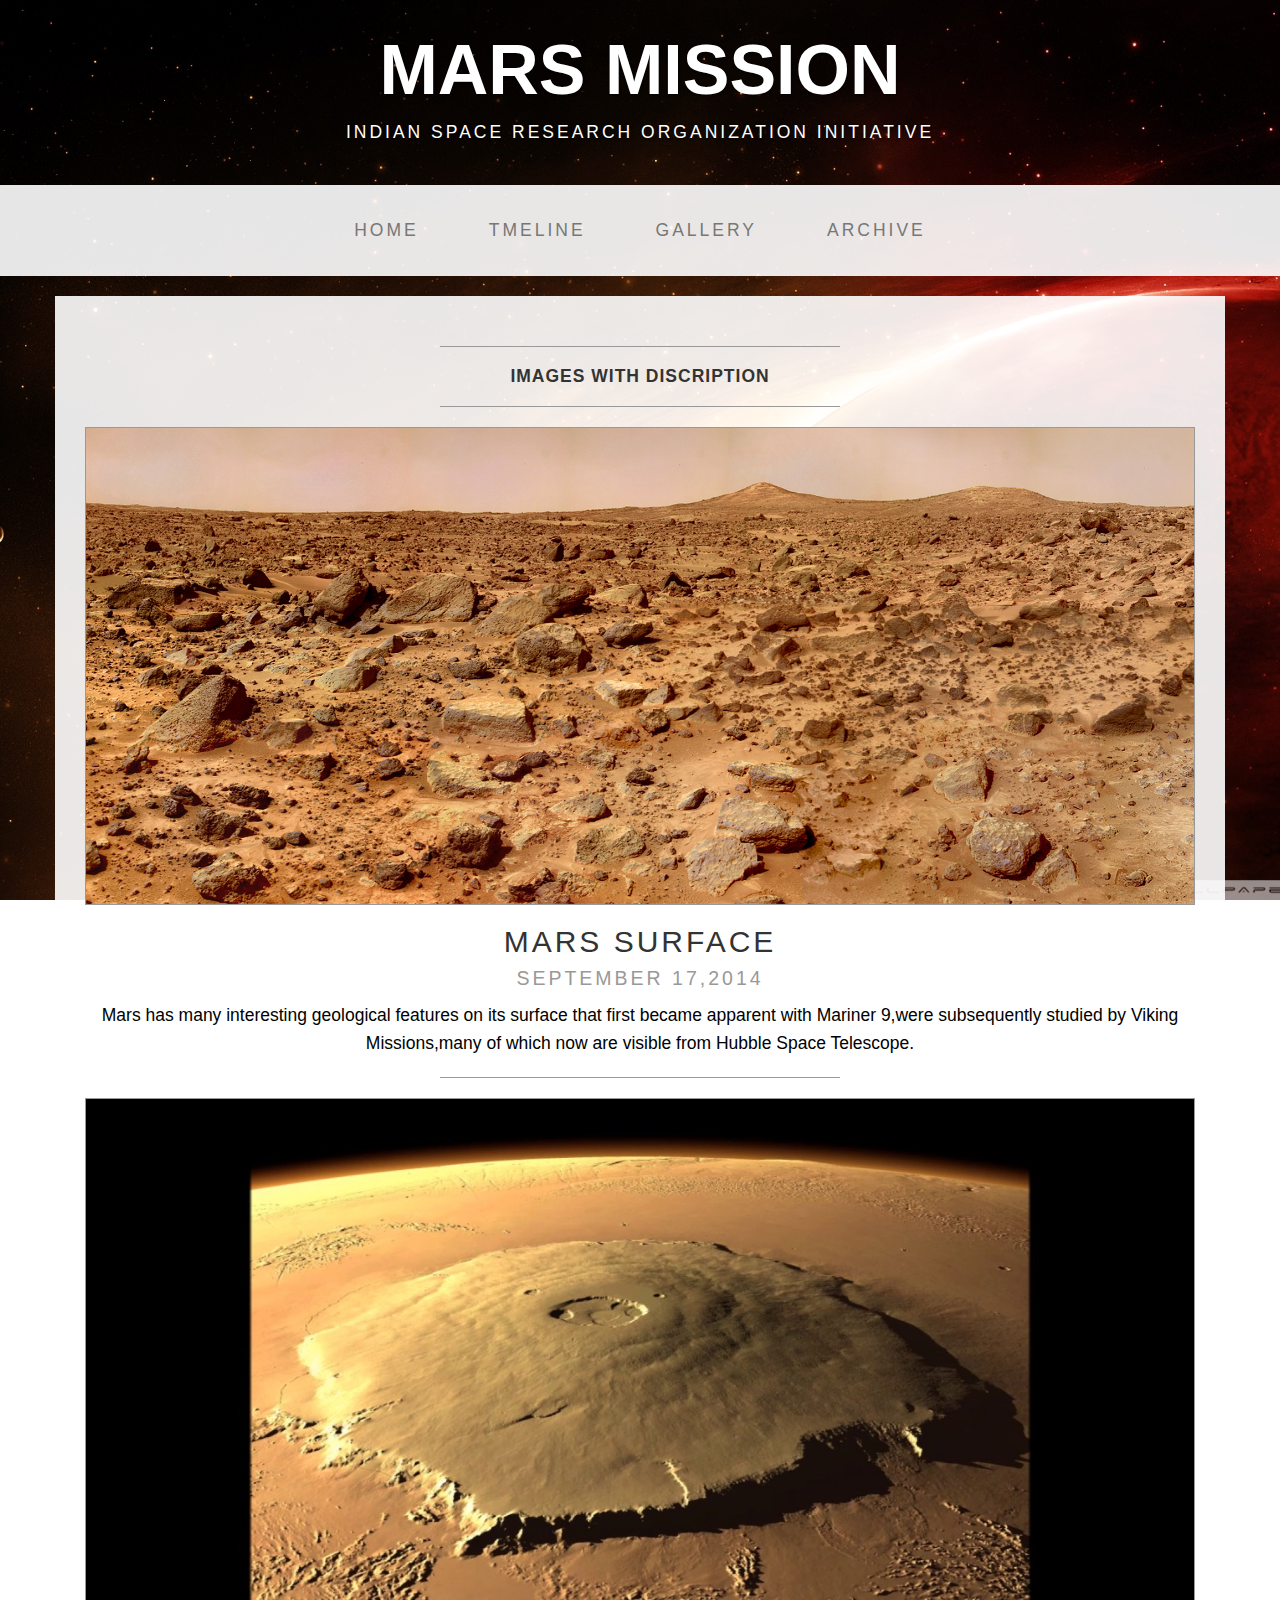
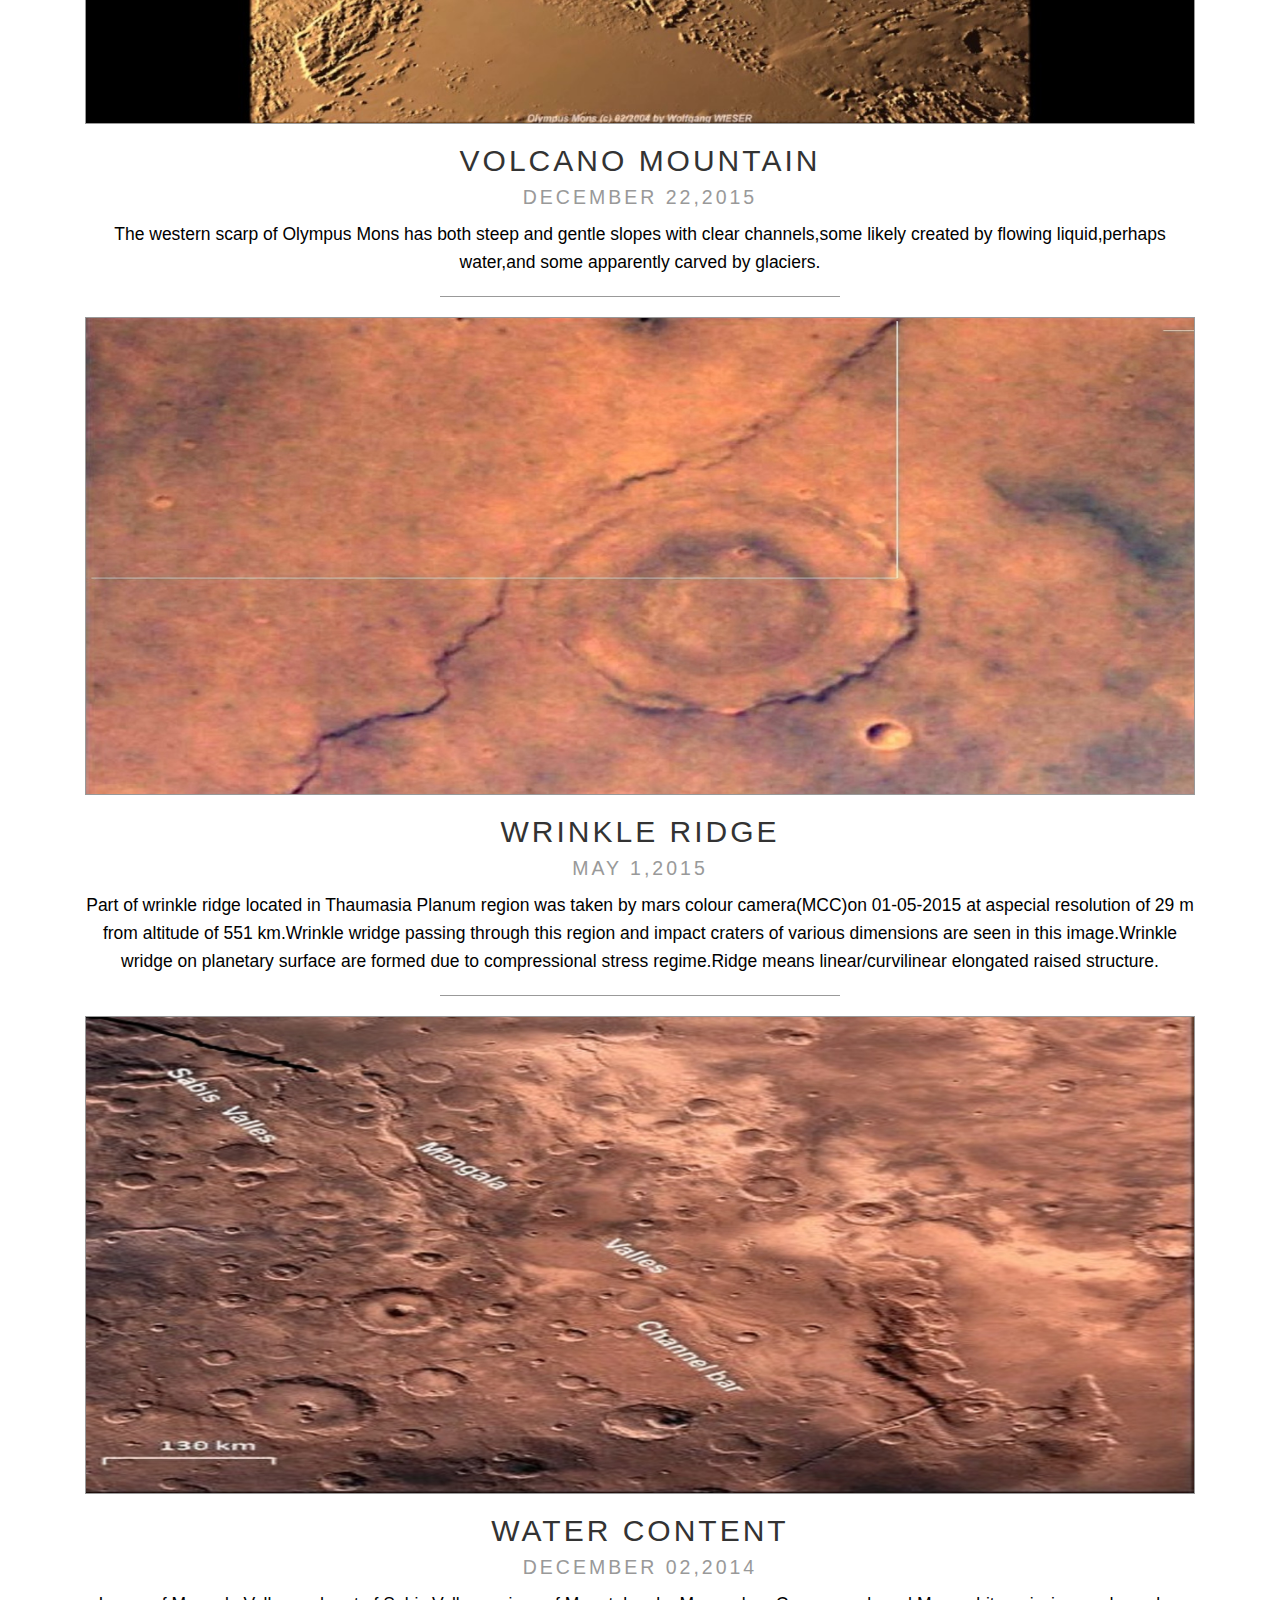
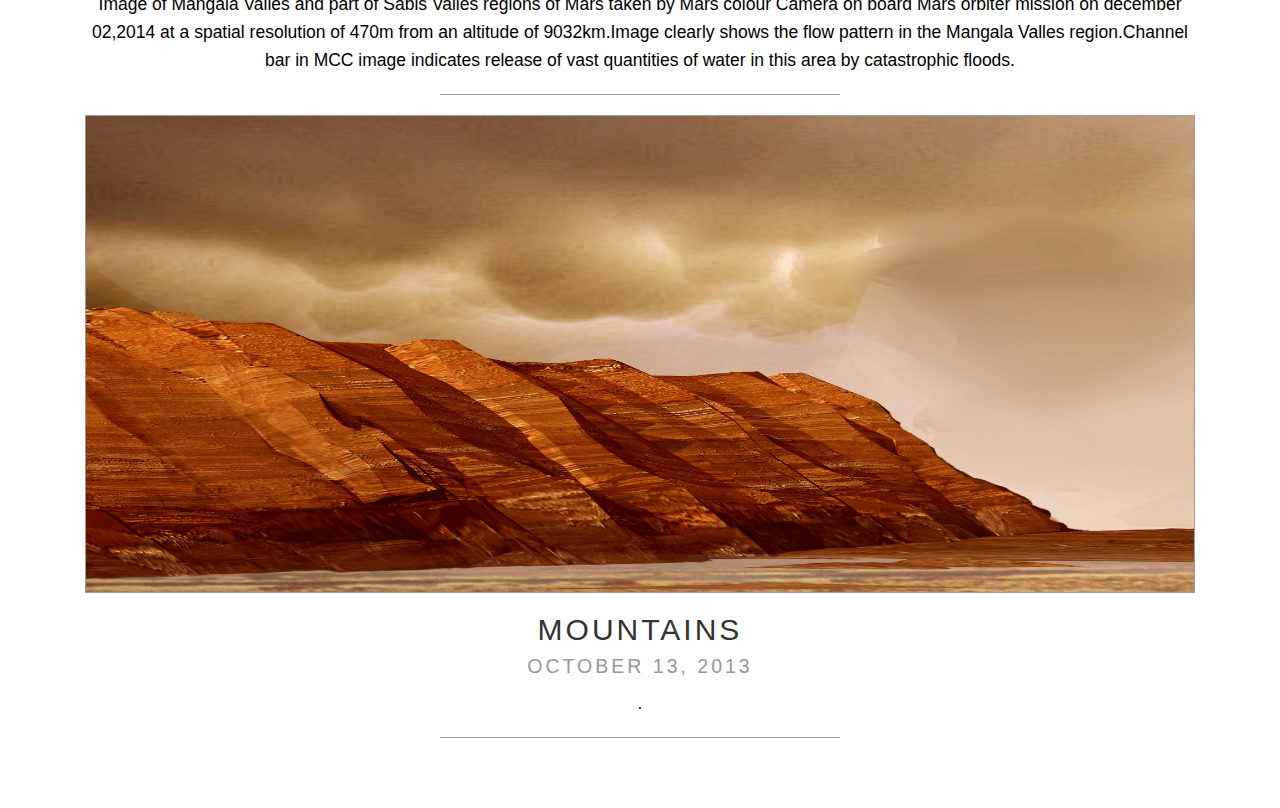
<file: MOM 2/gallery.html>
<!DOCTYPE html>
<html lang="en">

<head>
    <meta charset="utf-8">
    <meta name="viewport" content="width=device-width, initial-scale=1.0">
    <meta name="description" content="">
    <meta name="author" content="">

    <title>Gallery-Mars Mission</title>

    <!-- CSS -->
    <link href="css/bootstrap.css" rel="stylesheet">

    <link href="css/business-casual.css" rel="stylesheet">
</head>

<body>

    <div class="brand">MARS MISSION</div>
    <div class="address-bar">INDIAN SPACE RESEARCH ORGANIZATION INITIATIVE</div>

    <nav class="navbar navbar-default" role="navigation">
        <div class="container">
            <div class="navbar-header">
                <button type="button" class="navbar-toggle" data-toggle="collapse" data-target=".navbar-ex1-collapse">
                    <span class="sr-only">Toggle navigation</span>
                    <span class="icon-bar"></span>
                    <span class="icon-bar"></span>
                    <span class="icon-bar"></span>
                </button>
                <a class="navbar-brand" href="index.html">MARS MISSION</a>
            </div>

            <!-- links -->
            <div class="collapse navbar-collapse navbar-ex1-collapse">
                <ul class="nav navbar-nav">
                    <li><a href="index.html">Home</a>
                    </li>
                    <li><a href="timeline.html">Tmeline</a>
                    </li>
                    <li><a href="gallery.html">Gallery</a>
                    </li>
                    <li><a href="archive.html">Archive</a>
                    </li>
                </ul>
            </div>
        </div>
        <!-- /.container -->
    </nav>

    <div class="container">

        <div class="row">
            <div class="box">
                <div class="col-lg-12">
                    <hr>
                    <h2 class="intro-text text-center"> <strong>Images with Discription</strong>
                    </h2>
                    <hr>
                </div>
                <div class="col-lg-12 text-center">
                    <img class="img-responsive img-border img-full" src="img\gallery1.jpg" alt="">
                    <h2>Mars Surface
                        <br>
                        <small>September 17,2014</small>
                    </h2>
                    <p>Mars has many interesting geological features on its surface that first became apparent with Mariner 9,were subsequently studied by Viking Missions,many of which now are visible from Hubble Space Telescope.</p>
                    <hr>
                </div>
                <div class="col-lg-12 text-center">
                    <img class="img-responsive img-border img-full" src="img\gallery2.jpg" alt="">
                    <h2>Volcano Mountain
                        <br>
                        <small>December 22,2015</small>
                    </h2>
                    <p>The western scarp of Olympus Mons has both steep and gentle slopes with clear channels,some likely created by flowing liquid,perhaps water,and some apparently carved by glaciers.</p>

                    <hr>
                </div>
                <div class="col-lg-12  text-center" id="adjust-img">
                    <img class="img-responsive img-border img-full" src="img\gallery3.jpg" alt="">
                    <h2>Wrinkle ridge
                        <br>
                        <small>May 1,2015</small>
                    </h2>
                    <p>Part of wrinkle ridge located in Thaumasia Planum region was taken by mars colour camera(MCC)on 01-05-2015 at aspecial resolution of 29 m from altitude of 551 km.Wrinkle wridge passing through this region and impact craters of various dimensions are seen in this image.Wrinkle wridge on planetary surface are formed due to compressional stress regime.Ridge means linear/curvilinear elongated raised structure. </p>
                    <hr>
                </div>
				<div class="col-lg-12 text-center">
                    <img class="img-responsive img-border img-full" src="img\gallery4.jpg" alt="">
                    <h2>Water Content
                        <br>
                        <small>December 02,2014</small>
                    </h2>
                    <p>Image of Mangala Valles and part of Sabis Valles regions of Mars taken by Mars colour Camera on board Mars orbiter mission on december 02,2014 at a spatial resolution of 470m from an altitude of 9032km.Image clearly shows the flow pattern in the Mangala Valles region.Channel bar in MCC image indicates release of vast quantities of water in this area by catastrophic floods.</p>
                    <hr>
                </div>
				<div class="col-lg-12 text-center">
                    <img class="img-responsive img-border img-full" src="img\gallery5.jpg" alt="">
                    <h2>Mountains 
                        <br>
                        <small>October 13, 2013</small>
                    </h2>
                    <p>.</p>
                    
                    <hr>
                </div>
	</div>
    <!-- JavaScript -->
    <script src="js/jquery-1.10.2.js"></script>
    <script src="js/bootstrap.js"></script>

</body>

</html>
</file>
<file: css/business-casual.css>
body {
  background: url(../img/bg.jpg) no-repeat center center fixed; 
  -webkit-background-size: cover;
  -moz-background-size: cover;
  -o-background-size: cover;
  background-size: cover;
}

h1, h2, h3, h4, h5, h6 {
  text-transform: uppercase;
  letter-spacing: 3px;
  font-weight: 400;
}

p {
  font-size: 1.25em;
  line-height: 1.6;
  color: #000;
}

hr {
  border-color: #999999;
  max-width: 400px;
}

.brand,
.address-bar {
  display: none;
}


.navbar-brand {
  text-transform: uppercase;
  letter-spacing: 2px;
  font-weight: 900;
}

.navbar-nav {
  text-transform: uppercase;
  letter-spacing: 3px;
  font-weight: 400;
}

.img-full {
  min-width: 100%;
}

.brand-name {
  font-weight: 700;
  font-size: 1.5em;
  text-transform: capitalize;
  letter-spacing: normal;
}

.tagline-divider {
  margin: 15px auto 3px;
  border-color: #999999;
  max-width: 250px;
}

.box {
  background: #fff;
  background: rgba(255,255,255,0.9);
  margin-bottom: 20px;
  padding: 30px 15px;
}

.intro-text {
  text-transform: uppercase;
  letter-spacing: 1px;
  font-size: 1.25em;
  font-weight: 400;
}

.img-border {
  float: none;
  margin: 0 auto 0;
  border: #999999 solid 1px;
}

.img-left {
  float: none;
  margin: 0 auto 0;
}

footer {
  background: #fff;
  background: rgba(255,255,255,0.9);
}

footer p {
  margin: 0;
  padding: 50px 0;
}

@media screen and (min-width: 768px) {

.brand {
  display: inherit;
  font-weight: 700;
  font-size: 5em;
  line-height: normal;
  text-align: center;
  margin: 0;
  padding: 30px 0 10px;
  color: #fff;
  text-shadow: 1px 1px 2px rgba(0, 0, 0, 0.5);
}

.top-divider {
  margin-top: 0;
}

.img-left {
  float: left;
  margin-right: 25px;
}

.address-bar {
  display: inherit;
  text-align: center;
  margin: 0;
  padding: 0 0 40px;
  font-size: 1.25em;
  text-transform: uppercase;
  letter-spacing: 3px;
  font-weight: 400;
  color: #fff;
  text-shadow: 1px 1px 2px rgba(0, 0, 0, 0.5);
}

.navbar {
  border-radius: 0;
}

.navbar-header {
  display: none;
}

.navbar {
  min-height: 0;
}

.navbar-default {
  background: #fff;
  background: rgba(255,255,255,0.9);
  border: none;
}

.nav>li>a {
  padding: 35px;
}

.navbar-nav>li>a {
  line-height: normal;
}

.navbar-nav {
  float: none;
  margin: 0 auto;
  display: table;
  table-layout: fixed;
  font-size: 1.25em;
}
.last-img {
    border: 1px solid #ddd;
    border-radius: 4px;
    padding: 5px;
    width: 150px;
    align-self: center;cs
}

.last-img:hover {
    box-shadow: 0 0 2px 1px rgba(0, 140, 186, 0.5);
}



#customers {
    font-family: "Trebuchet MS", Arial, Helvetica, sans-serif;
    border-collapse: collapse;
    width: 100%;
}

#customers td, #customers th {
    border: 1px solid #ddd;
    padding: 8px;
}

#customers tr:nth-child(even){background-color: #f2f2f2;}

#customers tr:hover {background-color: #ddd;}

#customers th {
    padding-top: 12px;
    padding-bottom: 12px;
    text-align: left;
    
   
}







@media screen and (min-width: 1200px) {
    .box:after {
        content: '';
        display: table;
        clear: both;
    }
}
</file>
<file: MOM 2/css/business-casual.css>
body {
  background: url(../img/bg.jpg) no-repeat center center fixed; 
  -webkit-background-size: cover;
  -moz-background-size: cover;
  -o-background-size: cover;
  background-size: cover;
}

h1, h2, h3, h4, h5, h6 {
  text-transform: uppercase;
  letter-spacing: 3px;
  font-weight: 400;
}

p {
  font-size: 1.25em;
  line-height: 1.6;
  color: #000;
}

hr {
  border-color: #999999;
  max-width: 400px;
}

.brand,
.address-bar {
  display: none;
}


.navbar-brand {
  text-transform: uppercase;
  letter-spacing: 2px;
  font-weight: 900;
}

.navbar-nav {
  text-transform: uppercase;
  letter-spacing: 3px;
  font-weight: 400;
}

.img-full {
  min-width: 100%;
}

.brand-name {
  font-weight: 700;
  font-size: 1.5em;
  text-transform: capitalize;
  letter-spacing: normal;
}

.tagline-divider {
  margin: 15px auto 3px;
  border-color: #999999;
  max-width: 250px;
}

.box {
  background: #fff;
  background: rgba(255,255,255,0.9);
  margin-bottom: 20px;
  padding: 30px 15px;
}

.intro-text {
  text-transform: uppercase;
  letter-spacing: 1px;
  font-size: 1.25em;
  font-weight: 400;
}

.img-border {
  float: none;
  margin: 0 auto 0;
  border: #999999 solid 1px;
}

.img-left {
  float: none;
  margin: 0 auto 0;
}

footer {
  background: #fff;
  background: rgba(255,255,255,0.9);
}

footer p {
  margin: 0;
  padding: 50px 0;
}

@media screen and (min-width: 768px) {

.brand {
  display: inherit;
  font-weight: 700;
  font-size: 5em;
  line-height: normal;
  text-align: center;
  margin: 0;
  padding: 30px 0 10px;
  color: #fff;
  text-shadow: 1px 1px 2px rgba(0, 0, 0, 0.5);
}

.top-divider {
  margin-top: 0;
}

.img-left {
  float: left;
  margin-right: 25px;
}

.address-bar {
  display: inherit;
  text-align: center;
  margin: 0;
  padding: 0 0 40px;
  font-size: 1.25em;
  text-transform: uppercase;
  letter-spacing: 3px;
  font-weight: 400;
  color: #fff;
  text-shadow: 1px 1px 2px rgba(0, 0, 0, 0.5);
}

.navbar {
  border-radius: 0;
}

.navbar-header {
  display: none;
}

.navbar {
  min-height: 0;
}

.navbar-default {
  background: #fff;
  background: rgba(255,255,255,0.9);
  border: none;
}

.nav>li>a {
  padding: 35px;
}

.navbar-nav>li>a {
  line-height: normal;
}

.navbar-nav {
  float: none;
  margin: 0 auto;
  display: table;
  table-layout: fixed;
  font-size: 1.25em;
}
.last-img {
    border: 1px solid #ddd;
    border-radius: 4px;
    padding: 5px;
    width: 150px;
    align-self: center;cs
}

.last-img:hover {
    box-shadow: 0 0 2px 1px rgba(0, 140, 186, 0.5);
}



#customers {
    font-family: "Trebuchet MS", Arial, Helvetica, sans-serif;
    border-collapse: collapse;
    width: 100%;
}

#customers td, #customers th {
    border: 1px solid #ddd;
    padding: 8px;
}

#customers tr:nth-child(even){background-color: #f2f2f2;}

#customers tr:hover {background-color: #ddd;}

#customers th {
    padding-top: 12px;
    padding-bottom: 12px;
    text-align: left;
    
   
}







@media screen and (min-width: 1200px) {
    .box:after {
        content: '';
        display: table;
        clear: both;
    }
}
</file>
